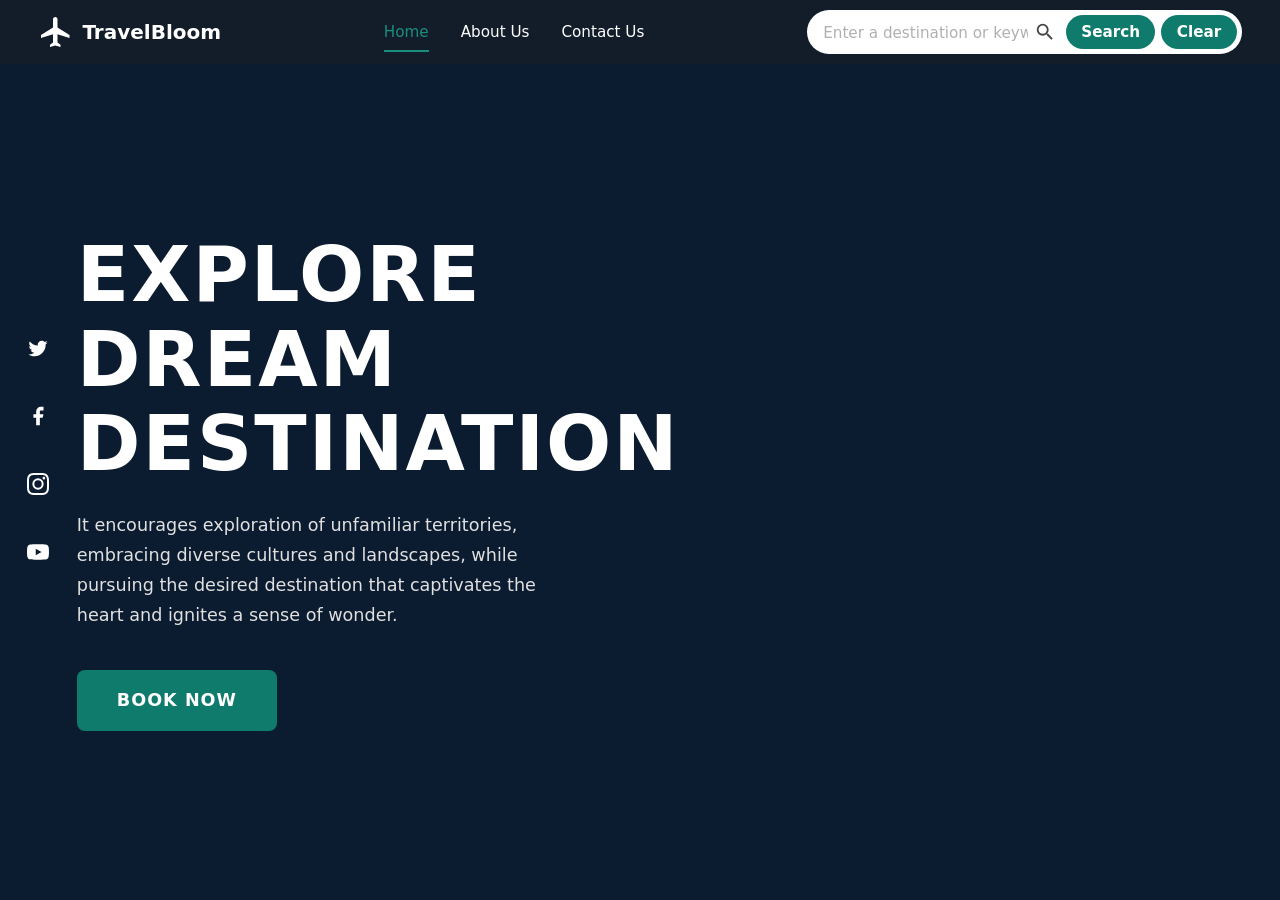
<file: index.html>
<!DOCTYPE html>
<html lang="en">

<head>
  <meta charset="UTF-8">
  <meta name="viewport" content="width=device-width, initial-scale=1">
  <title>TravelBloom | Home</title>
  <meta http-equiv="refresh" content="0; url=./travel_recommendation.html">
  <meta name="description"
    content="Discover extraordinary travel destinations with TravelBloom. Explore beaches, temples, mosques, and countries.">
</head>

<body>
  <p>Redirecting to <a href="./travel_recommendation.html">TravelBloom Home</a>...</p>
</body>

</html>
</file>
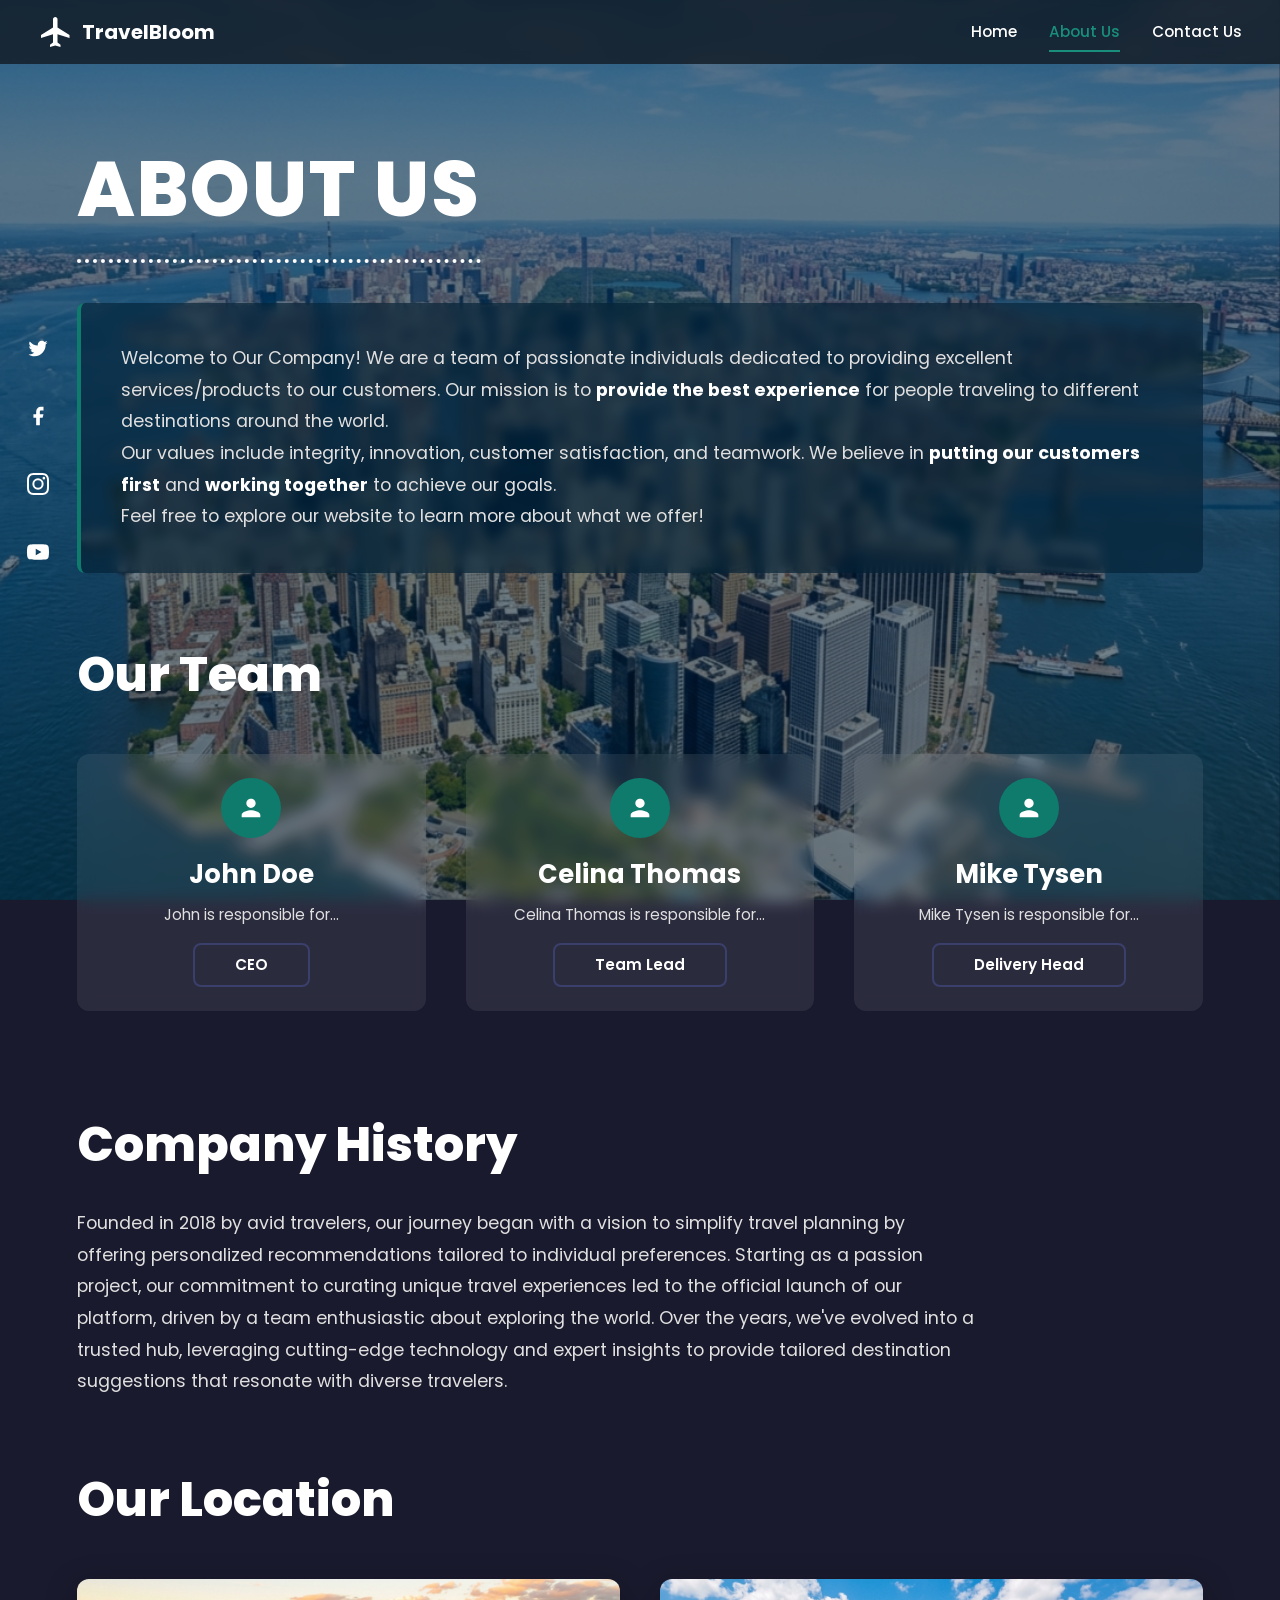
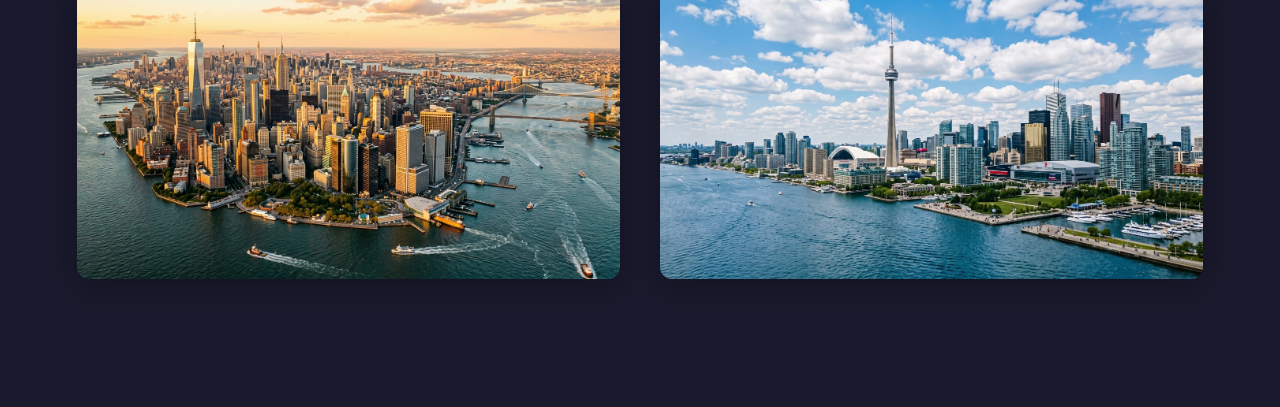
<file: about_us.html>
<!DOCTYPE html>
<html lang="en">

<head>
  <meta charset="UTF-8">
  <meta name="viewport" content="width=device-width, initial-scale=1">
  <title>TravelBloom | About Us</title>
  <meta name="description"
    content="Learn about TravelBloom — our mission, team, history, and passion for helping travelers discover the world.">
  <link rel="preconnect" href="https://fonts.googleapis.com">
  <link rel="preconnect" href="https://fonts.gstatic.com" crossorigin>
  <link href="https://fonts.googleapis.com/css2?family=Poppins:wght@400;500;600;700;800&display=swap" rel="stylesheet">
  <link rel="stylesheet" href="./assets/css/travel_recommendation.css">
</head>

<body>
  <!-- Skip Link -->
  <a href="#main-content" class="skip-link">Skip to main content</a>

  <!-- ========== NAVBAR (no search bar) ========== -->
  <nav class="navbar" aria-label="Main navigation">
    <a href="./travel_recommendation.html" class="navbar__logo" aria-label="TravelBloom Home">
      <svg viewBox="0 0 24 24" aria-hidden="true">
        <path
          d="M21 16v-2l-8-5V3.5c0-.83-.67-1.5-1.5-1.5S10 2.67 10 3.5V9l-8 5v2l8-2.5V19l-2 1.5V22l3.5-1 3.5 1v-1.5L13 19v-5.5l8 2.5z" />
      </svg>
      <span>TravelBloom</span>
    </a>

    <div class="navbar__links">
      <a href="./travel_recommendation.html">Home</a>
      <a href="./about_us.html" class="active">About Us</a>
      <a href="./contact_us.html">Contact Us</a>
    </div>

    <!-- Hamburger (mobile) -->
    <button type="button" class="navbar__hamburger" id="hamburger-btn" aria-label="Toggle navigation menu"
      aria-expanded="false" aria-controls="mobile-menu">
      <span></span>
      <span></span>
      <span></span>
    </button>
  </nav>

  <!-- Mobile menu -->
  <div class="navbar__mobile-menu" id="mobile-menu" role="dialog" aria-label="Navigation menu">
    <a href="./travel_recommendation.html">Home</a>
    <a href="./about_us.html">About Us</a>
    <a href="./contact_us.html">Contact Us</a>

    <div class="navbar__mobile-social" aria-label="Social media links">
      <a href="#" aria-label="Twitter">
        <svg viewBox="0 0 24 24">
          <path
            d="M22.46 6c-.77.35-1.6.58-2.46.69.88-.53 1.56-1.37 1.88-2.38-.83.5-1.75.85-2.72 1.05C18.37 4.5 17.26 4 16 4c-2.35 0-4.27 1.92-4.27 4.29 0 .34.04.67.11.98C8.28 9.09 5.11 7.38 3 4.79c-.37.63-.58 1.37-.58 2.15 0 1.49.75 2.81 1.91 3.56-.71 0-1.37-.2-1.95-.5v.03c0 2.08 1.48 3.82 3.44 4.21a4.22 4.22 0 0 1-1.93.07 4.28 4.28 0 0 0 4 2.98 8.521 8.521 0 0 1-5.33 1.84c-.34 0-.68-.02-1.02-.06C3.44 20.29 5.7 21 8.12 21 16 21 20.33 14.46 20.33 8.79c0-.19 0-.37-.01-.56.84-.6 1.56-1.36 2.14-2.23z" />
        </svg>
      </a>
      <a href="#" aria-label="Facebook">
        <svg viewBox="0 0 24 24">
          <path d="M18 2h-3a5 5 0 0 0-5 5v3H7v4h3v8h4v-8h3l1-4h-4V7a1 1 0 0 1 1-1h3z" />
        </svg>
      </a>
      <a href="#" aria-label="Instagram">
        <svg viewBox="0 0 24 24">
          <path
            d="M12 2.163c3.204 0 3.584.012 4.85.07 3.252.148 4.771 1.691 4.919 4.919.058 1.265.069 1.645.069 4.849 0 3.205-.012 3.584-.069 4.849-.149 3.225-1.664 4.771-4.919 4.919-1.266.058-1.644.07-4.85.07-3.204 0-3.584-.012-4.849-.07-3.26-.149-4.771-1.699-4.919-4.92-.058-1.265-.07-1.644-.07-4.849 0-3.204.013-3.583.07-4.849.149-3.227 1.664-4.771 4.919-4.919 1.266-.057 1.645-.069 4.849-.069zM12 0C8.741 0 8.333.014 7.053.072 2.695.272.273 2.69.073 7.052.014 8.333 0 8.741 0 12c0 3.259.014 3.668.072 4.948.2 4.358 2.618 6.78 6.98 6.98C8.333 23.986 8.741 24 12 24c3.259 0 3.668-.014 4.948-.072 4.354-.2 6.782-2.618 6.979-6.98.059-1.28.073-1.689.073-4.948 0-3.259-.014-3.667-.072-4.947-.196-4.354-2.617-6.78-6.979-6.98C15.668.014 15.259 0 12 0zm0 5.838a6.162 6.162 0 1 0 0 12.324 6.162 6.162 0 0 0 0-12.324zM12 16a4 4 0 1 1 0-8 4 4 0 0 1 0 8zm6.406-11.845a1.44 1.44 0 1 0 0 2.881 1.44 1.44 0 0 0 0-2.881z" />
        </svg>
      </a>
      <a href="#" aria-label="YouTube">
        <svg viewBox="0 0 24 24">
          <path
            d="M23.498 6.186a3.016 3.016 0 0 0-2.122-2.136C19.505 3.545 12 3.545 12 3.545s-7.505 0-9.377.505A3.017 3.017 0 0 0 .502 6.186C0 8.07 0 12 0 12s0 3.93.502 5.814a3.016 3.016 0 0 0 2.122 2.136c1.871.505 9.376.505 9.376.505s7.505 0 9.377-.505a3.015 3.015 0 0 0 2.122-2.136C24 15.93 24 12 24 12s0-3.93-.502-5.814zM9.545 15.568V8.432L15.818 12l-6.273 3.568z" />
        </svg>
      </a>
    </div>
  </div>

  <!-- ========== ABOUT US CONTENT ========== -->
  <main id="main-content">
    <section class="about" aria-label="About us">
      <!-- Background -->
      <div class="about__bg">
        <img src="./assets/images/hero-bg.jpg" alt="City skyline background" loading="eager" decoding="async"
          width="1920" height="1080" onerror="this.onerror=null; this.src='./assets/images/placeholder.jpg';">
      </div>
      <div class="about__overlay"></div>

      <div class="about__content">
        <!-- Title -->
        <h1 class="about__title">About Us</h1>

        <!-- Company description -->
        <div class="about__text">
          <p>Welcome to Our Company! We are a team of passionate individuals dedicated to providing excellent
            services/products to our customers. Our mission is to
            <strong>provide the best experience</strong> for people traveling to different destinations around the
            world.
          </p>
          <p>Our values include integrity, innovation, customer satisfaction, and teamwork. We believe in
            <strong>putting our customers first</strong> and <strong>working together</strong> to achieve our goals.
          </p>
          <p>Feel free to explore our website to learn more about what we offer!</p>
        </div>

        <!-- Our Team -->
        <h2 class="about__team-title">Our Team</h2>
        <div class="about__team-grid">
          <!-- Team Member 1 -->
          <div class="team-card">
            <div class="team-card__avatar">
              <svg viewBox="0 0 24 24" aria-hidden="true">
                <path
                  d="M12 12c2.21 0 4-1.79 4-4s-1.79-4-4-4-4 1.79-4 4 1.79 4 4 4zm0 2c-2.67 0-8 1.34-8 4v2h16v-2c0-2.66-5.33-4-8-4z" />
              </svg>
            </div>
            <h3 class="team-card__name">John Doe</h3>
            <p class="team-card__desc">John is responsible for...</p>
            <span class="team-card__role">CEO</span>
          </div>

          <!-- Team Member 2 -->
          <div class="team-card">
            <div class="team-card__avatar">
              <svg viewBox="0 0 24 24" aria-hidden="true">
                <path
                  d="M12 12c2.21 0 4-1.79 4-4s-1.79-4-4-4-4 1.79-4 4 1.79 4 4 4zm0 2c-2.67 0-8 1.34-8 4v2h16v-2c0-2.66-5.33-4-8-4z" />
              </svg>
            </div>
            <h3 class="team-card__name">Celina Thomas</h3>
            <p class="team-card__desc">Celina Thomas is responsible for...</p>
            <span class="team-card__role">Team Lead</span>
          </div>

          <!-- Team Member 3 -->
          <div class="team-card">
            <div class="team-card__avatar">
              <svg viewBox="0 0 24 24" aria-hidden="true">
                <path
                  d="M12 12c2.21 0 4-1.79 4-4s-1.79-4-4-4-4 1.79-4 4 1.79 4 4 4zm0 2c-2.67 0-8 1.34-8 4v2h16v-2c0-2.66-5.33-4-8-4z" />
              </svg>
            </div>
            <h3 class="team-card__name">Mike Tysen</h3>
            <p class="team-card__desc">Mike Tysen is responsible for...</p>
            <span class="team-card__role">Delivery Head</span>
          </div>
        </div>

        <!-- Company History -->
        <h2 class="about__history-title">Company History</h2>
        <p class="about__history-text">
          Founded in 2018 by avid travelers, our journey began with a vision to simplify travel planning by offering
          personalized recommendations tailored to individual preferences. Starting as a passion project, our commitment
          to curating unique travel experiences led to the official launch of our platform, driven by a team
          enthusiastic about exploring the world. Over the years, we've evolved into a trusted hub, leveraging
          cutting-edge technology and expert insights to provide tailored destination suggestions that resonate with
          diverse travelers.
        </p>

        <!-- Our Location -->
        <h2 class="about__locations-title">Our Location</h2>
        <div class="about__locations-grid">
          <img src="./assets/images/location-1.jpg" alt="New York City skyline — company location" loading="lazy"
            decoding="async" width="600" height="400"
            onerror="this.onerror=null; this.src='./assets/images/placeholder.jpg';">
          <img src="./assets/images/location-2.jpg" alt="Toronto skyline with CN Tower — company location"
            loading="lazy" decoding="async" width="600" height="400"
            onerror="this.onerror=null; this.src='./assets/images/placeholder.jpg';">
        </div>
      </div>
    </section>
  </main>

  <!-- Social sidebar (desktop only) -->
  <aside class="social-sidebar" aria-label="Social media links">
    <a href="#" aria-label="Twitter">
      <svg viewBox="0 0 24 24">
        <path
          d="M22.46 6c-.77.35-1.6.58-2.46.69.88-.53 1.56-1.37 1.88-2.38-.83.5-1.75.85-2.72 1.05C18.37 4.5 17.26 4 16 4c-2.35 0-4.27 1.92-4.27 4.29 0 .34.04.67.11.98C8.28 9.09 5.11 7.38 3 4.79c-.37.63-.58 1.37-.58 2.15 0 1.49.75 2.81 1.91 3.56-.71 0-1.37-.2-1.95-.5v.03c0 2.08 1.48 3.82 3.44 4.21a4.22 4.22 0 0 1-1.93.07 4.28 4.28 0 0 0 4 2.98 8.521 8.521 0 0 1-5.33 1.84c-.34 0-.68-.02-1.02-.06C3.44 20.29 5.7 21 8.12 21 16 21 20.33 14.46 20.33 8.79c0-.19 0-.37-.01-.56.84-.6 1.56-1.36 2.14-2.23z" />
      </svg>
    </a>
    <a href="#" aria-label="Facebook">
      <svg viewBox="0 0 24 24">
        <path d="M18 2h-3a5 5 0 0 0-5 5v3H7v4h3v8h4v-8h3l1-4h-4V7a1 1 0 0 1 1-1h3z" />
      </svg>
    </a>
    <a href="#" aria-label="Instagram">
      <svg viewBox="0 0 24 24">
        <path
          d="M12 2.163c3.204 0 3.584.012 4.85.07 3.252.148 4.771 1.691 4.919 4.919.058 1.265.069 1.645.069 4.849 0 3.205-.012 3.584-.069 4.849-.149 3.225-1.664 4.771-4.919 4.919-1.266.058-1.644.07-4.85.07-3.204 0-3.584-.012-4.849-.07-3.26-.149-4.771-1.699-4.919-4.92-.058-1.265-.07-1.644-.07-4.849 0-3.204.013-3.583.07-4.849.149-3.227 1.664-4.771 4.919-4.919 1.266-.057 1.645-.069 4.849-.069zM12 0C8.741 0 8.333.014 7.053.072 2.695.272.273 2.69.073 7.052.014 8.333 0 8.741 0 12c0 3.259.014 3.668.072 4.948.2 4.358 2.618 6.78 6.98 6.98C8.333 23.986 8.741 24 12 24c3.259 0 3.668-.014 4.948-.072 4.354-.2 6.782-2.618 6.979-6.98.059-1.28.073-1.689.073-4.948 0-3.259-.014-3.667-.072-4.947-.196-4.354-2.617-6.78-6.979-6.98C15.668.014 15.259 0 12 0zm0 5.838a6.162 6.162 0 1 0 0 12.324 6.162 6.162 0 0 0 0-12.324zM12 16a4 4 0 1 1 0-8 4 4 0 0 1 0 8zm6.406-11.845a1.44 1.44 0 1 0 0 2.881 1.44 1.44 0 0 0 0-2.881z" />
      </svg>
    </a>
    <a href="#" aria-label="YouTube">
      <svg viewBox="0 0 24 24">
        <path
          d="M23.498 6.186a3.016 3.016 0 0 0-2.122-2.136C19.505 3.545 12 3.545 12 3.545s-7.505 0-9.377.505A3.017 3.017 0 0 0 .502 6.186C0 8.07 0 12 0 12s0 3.93.502 5.814a3.016 3.016 0 0 0 2.122 2.136c1.871.505 9.376.505 9.376.505s7.505 0 9.377-.505a3.015 3.015 0 0 0 2.122-2.136C24 15.93 24 12 24 12s0-3.93-.502-5.814zM9.545 15.568V8.432L15.818 12l-6.273 3.568z" />
      </svg>
    </a>
  </aside>

  <script src="./assets/js/travel_recommendation.js"></script>
</body>

</html>
</file>
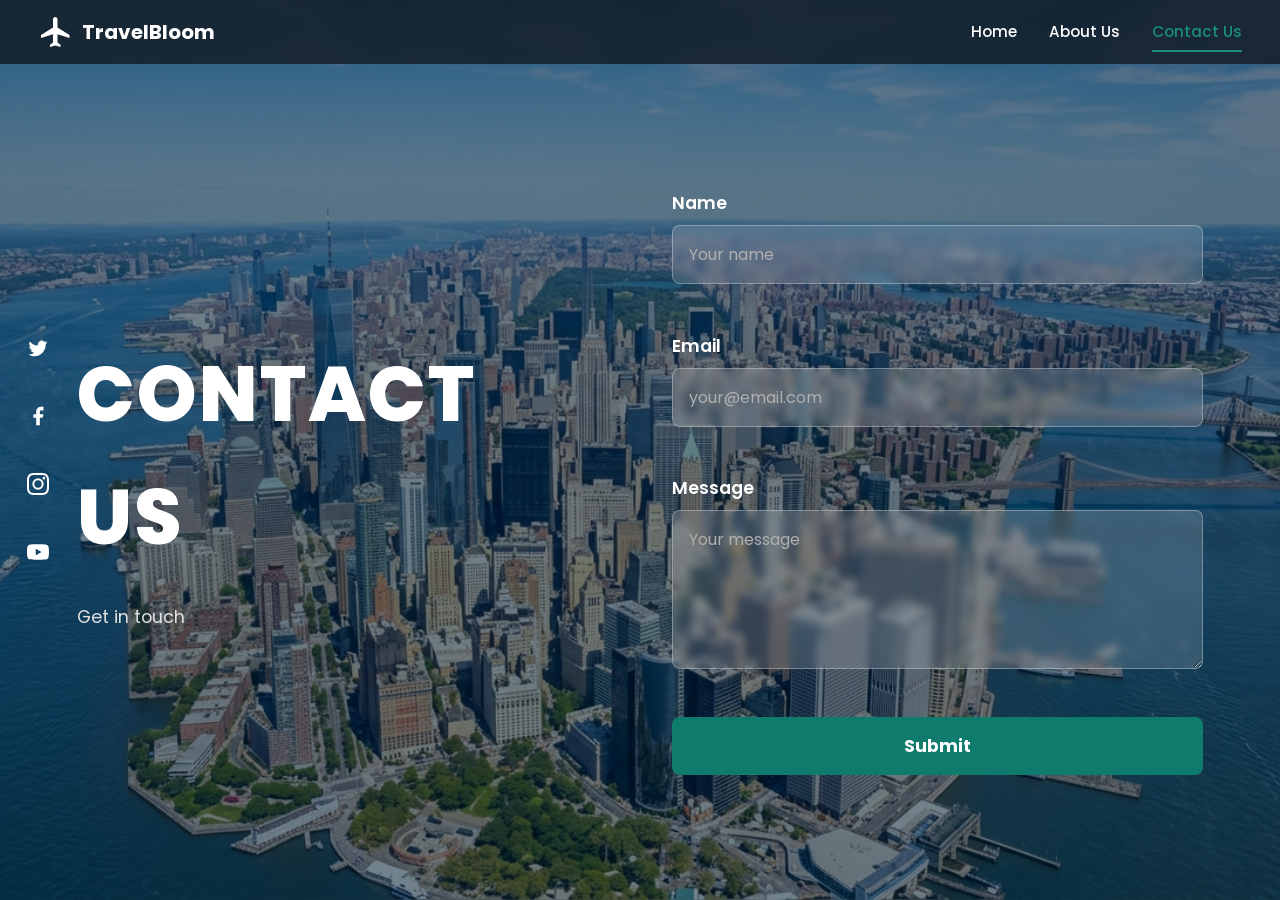
<file: contact_us.html>
<!DOCTYPE html>
<html lang="en">

<head>
  <meta charset="UTF-8">
  <meta name="viewport" content="width=device-width, initial-scale=1">
  <title>TravelBloom | Contact Us</title>
  <meta name="description"
    content="Get in touch with TravelBloom. Send us a message and we'll help you plan your dream travel destination.">
  <link rel="preconnect" href="https://fonts.googleapis.com">
  <link rel="preconnect" href="https://fonts.gstatic.com" crossorigin>
  <link href="https://fonts.googleapis.com/css2?family=Poppins:wght@400;500;600;700;800&display=swap" rel="stylesheet">
  <link rel="stylesheet" href="./assets/css/travel_recommendation.css">
</head>

<body>
  <!-- Skip Link -->
  <a href="#main-content" class="skip-link">Skip to main content</a>

  <!-- ========== NAVBAR (no search bar) ========== -->
  <nav class="navbar" aria-label="Main navigation">
    <a href="./travel_recommendation.html" class="navbar__logo" aria-label="TravelBloom Home">
      <svg viewBox="0 0 24 24" aria-hidden="true">
        <path
          d="M21 16v-2l-8-5V3.5c0-.83-.67-1.5-1.5-1.5S10 2.67 10 3.5V9l-8 5v2l8-2.5V19l-2 1.5V22l3.5-1 3.5 1v-1.5L13 19v-5.5l8 2.5z" />
      </svg>
      <span>TravelBloom</span>
    </a>

    <div class="navbar__links">
      <a href="./travel_recommendation.html">Home</a>
      <a href="./about_us.html">About Us</a>
      <a href="./contact_us.html" class="active">Contact Us</a>
    </div>

    <!-- Hamburger (mobile) -->
    <button type="button" class="navbar__hamburger" id="hamburger-btn" aria-label="Toggle navigation menu"
      aria-expanded="false" aria-controls="mobile-menu">
      <span></span>
      <span></span>
      <span></span>
    </button>
  </nav>

  <!-- Mobile menu -->
  <div class="navbar__mobile-menu" id="mobile-menu" role="dialog" aria-label="Navigation menu">
    <a href="./travel_recommendation.html">Home</a>
    <a href="./about_us.html">About Us</a>
    <a href="./contact_us.html">Contact Us</a>

    <div class="navbar__mobile-social" aria-label="Social media links">
      <a href="#" aria-label="Twitter">
        <svg viewBox="0 0 24 24">
          <path
            d="M22.46 6c-.77.35-1.6.58-2.46.69.88-.53 1.56-1.37 1.88-2.38-.83.5-1.75.85-2.72 1.05C18.37 4.5 17.26 4 16 4c-2.35 0-4.27 1.92-4.27 4.29 0 .34.04.67.11.98C8.28 9.09 5.11 7.38 3 4.79c-.37.63-.58 1.37-.58 2.15 0 1.49.75 2.81 1.91 3.56-.71 0-1.37-.2-1.95-.5v.03c0 2.08 1.48 3.82 3.44 4.21a4.22 4.22 0 0 1-1.93.07 4.28 4.28 0 0 0 4 2.98 8.521 8.521 0 0 1-5.33 1.84c-.34 0-.68-.02-1.02-.06C3.44 20.29 5.7 21 8.12 21 16 21 20.33 14.46 20.33 8.79c0-.19 0-.37-.01-.56.84-.6 1.56-1.36 2.14-2.23z" />
        </svg>
      </a>
      <a href="#" aria-label="Facebook">
        <svg viewBox="0 0 24 24">
          <path d="M18 2h-3a5 5 0 0 0-5 5v3H7v4h3v8h4v-8h3l1-4h-4V7a1 1 0 0 1 1-1h3z" />
        </svg>
      </a>
      <a href="#" aria-label="Instagram">
        <svg viewBox="0 0 24 24">
          <path
            d="M12 2.163c3.204 0 3.584.012 4.85.07 3.252.148 4.771 1.691 4.919 4.919.058 1.265.069 1.645.069 4.849 0 3.205-.012 3.584-.069 4.849-.149 3.225-1.664 4.771-4.919 4.919-1.266.058-1.644.07-4.85.07-3.204 0-3.584-.012-4.849-.07-3.26-.149-4.771-1.699-4.919-4.92-.058-1.265-.07-1.644-.07-4.849 0-3.204.013-3.583.07-4.849.149-3.227 1.664-4.771 4.919-4.919 1.266-.057 1.645-.069 4.849-.069zM12 0C8.741 0 8.333.014 7.053.072 2.695.272.273 2.69.073 7.052.014 8.333 0 8.741 0 12c0 3.259.014 3.668.072 4.948.2 4.358 2.618 6.78 6.98 6.98C8.333 23.986 8.741 24 12 24c3.259 0 3.668-.014 4.948-.072 4.354-.2 6.782-2.618 6.979-6.98.059-1.28.073-1.689.073-4.948 0-3.259-.014-3.667-.072-4.947-.196-4.354-2.617-6.78-6.979-6.98C15.668.014 15.259 0 12 0zm0 5.838a6.162 6.162 0 1 0 0 12.324 6.162 6.162 0 0 0 0-12.324zM12 16a4 4 0 1 1 0-8 4 4 0 0 1 0 8zm6.406-11.845a1.44 1.44 0 1 0 0 2.881 1.44 1.44 0 0 0 0-2.881z" />
        </svg>
      </a>
      <a href="#" aria-label="YouTube">
        <svg viewBox="0 0 24 24">
          <path
            d="M23.498 6.186a3.016 3.016 0 0 0-2.122-2.136C19.505 3.545 12 3.545 12 3.545s-7.505 0-9.377.505A3.017 3.017 0 0 0 .502 6.186C0 8.07 0 12 0 12s0 3.93.502 5.814a3.016 3.016 0 0 0 2.122 2.136c1.871.505 9.376.505 9.376.505s7.505 0 9.377-.505a3.015 3.015 0 0 0 2.122-2.136C24 15.93 24 12 24 12s0-3.93-.502-5.814zM9.545 15.568V8.432L15.818 12l-6.273 3.568z" />
        </svg>
      </a>
    </div>
  </div>

  <!-- ========== CONTACT US CONTENT ========== -->
  <main id="main-content">
    <section class="contact" aria-label="Contact us">
      <!-- Background -->
      <div class="contact__bg">
        <img src="./assets/images/hero-bg.jpg" alt="City skyline background" loading="eager" decoding="async"
          width="1920" height="1080" onerror="this.onerror=null; this.src='./assets/images/placeholder.jpg';">
      </div>
      <div class="contact__overlay"></div>

      <div class="contact__content">
        <!-- Left: Title & subtitle -->
        <div class="contact__info">
          <h1 class="contact__title">Contact Us</h1>
          <p class="contact__subtitle">Get in touch</p>
        </div>

        <!-- Right: Form -->
        <form id="contact-form" class="contact__form" novalidate>
          <div class="form-group">
            <label for="contact-name">Name</label>
            <input type="text" id="contact-name" name="name" placeholder="Your name" autocomplete="name" required>
            <span class="form-error" id="name-error" role="alert"></span>
          </div>

          <div class="form-group">
            <label for="contact-email">Email</label>
            <input type="email" id="contact-email" name="email" placeholder="your@email.com" autocomplete="email"
              required>
            <span class="form-error" id="email-error" role="alert"></span>
          </div>

          <div class="form-group">
            <label for="contact-message">Message</label>
            <textarea id="contact-message" name="message" placeholder="Your message" rows="5" required></textarea>
            <span class="form-error" id="message-error" role="alert"></span>
          </div>

          <button type="submit" class="contact__submit">Submit</button>

          <!-- Success message -->
          <div id="contact-success" class="contact__success" role="status">
            Thank you! Your message has been sent successfully.
          </div>
        </form>
      </div>
    </section>
  </main>

  <!-- Social sidebar -->
  <aside class="social-sidebar" aria-label="Social media links">
    <a href="#" aria-label="Twitter">
      <svg viewBox="0 0 24 24">
        <path
          d="M22.46 6c-.77.35-1.6.58-2.46.69.88-.53 1.56-1.37 1.88-2.38-.83.5-1.75.85-2.72 1.05C18.37 4.5 17.26 4 16 4c-2.35 0-4.27 1.92-4.27 4.29 0 .34.04.67.11.98C8.28 9.09 5.11 7.38 3 4.79c-.37.63-.58 1.37-.58 2.15 0 1.49.75 2.81 1.91 3.56-.71 0-1.37-.2-1.95-.5v.03c0 2.08 1.48 3.82 3.44 4.21a4.22 4.22 0 0 1-1.93.07 4.28 4.28 0 0 0 4 2.98 8.521 8.521 0 0 1-5.33 1.84c-.34 0-.68-.02-1.02-.06C3.44 20.29 5.7 21 8.12 21 16 21 20.33 14.46 20.33 8.79c0-.19 0-.37-.01-.56.84-.6 1.56-1.36 2.14-2.23z" />
      </svg>
    </a>
    <a href="#" aria-label="Facebook">
      <svg viewBox="0 0 24 24">
        <path d="M18 2h-3a5 5 0 0 0-5 5v3H7v4h3v8h4v-8h3l1-4h-4V7a1 1 0 0 1 1-1h3z" />
      </svg>
    </a>
    <a href="#" aria-label="Instagram">
      <svg viewBox="0 0 24 24">
        <path
          d="M12 2.163c3.204 0 3.584.012 4.85.07 3.252.148 4.771 1.691 4.919 4.919.058 1.265.069 1.645.069 4.849 0 3.205-.012 3.584-.069 4.849-.149 3.225-1.664 4.771-4.919 4.919-1.266.058-1.644.07-4.85.07-3.204 0-3.584-.012-4.849-.07-3.26-.149-4.771-1.699-4.919-4.92-.058-1.265-.07-1.644-.07-4.849 0-3.204.013-3.583.07-4.849.149-3.227 1.664-4.771 4.919-4.919 1.266-.057 1.645-.069 4.849-.069zM12 0C8.741 0 8.333.014 7.053.072 2.695.272.273 2.69.073 7.052.014 8.333 0 8.741 0 12c0 3.259.014 3.668.072 4.948.2 4.358 2.618 6.78 6.98 6.98C8.333 23.986 8.741 24 12 24c3.259 0 3.668-.014 4.948-.072 4.354-.2 6.782-2.618 6.979-6.98.059-1.28.073-1.689.073-4.948 0-3.259-.014-3.667-.072-4.947-.196-4.354-2.617-6.78-6.979-6.98C15.668.014 15.259 0 12 0zm0 5.838a6.162 6.162 0 1 0 0 12.324 6.162 6.162 0 0 0 0-12.324zM12 16a4 4 0 1 1 0-8 4 4 0 0 1 0 8zm6.406-11.845a1.44 1.44 0 1 0 0 2.881 1.44 1.44 0 0 0 0-2.881z" />
      </svg>
    </a>
    <a href="#" aria-label="YouTube">
      <svg viewBox="0 0 24 24">
        <path
          d="M23.498 6.186a3.016 3.016 0 0 0-2.122-2.136C19.505 3.545 12 3.545 12 3.545s-7.505 0-9.377.505A3.017 3.017 0 0 0 .502 6.186C0 8.07 0 12 0 12s0 3.93.502 5.814a3.016 3.016 0 0 0 2.122 2.136c1.871.505 9.376.505 9.376.505s7.505 0 9.377-.505a3.015 3.015 0 0 0 2.122-2.136C24 15.93 24 12 24 12s0-3.93-.502-5.814zM9.545 15.568V8.432L15.818 12l-6.273 3.568z" />
      </svg>
    </a>
  </aside>

  <script src="./assets/js/travel_recommendation.js"></script>
</body>

</html>
</file>
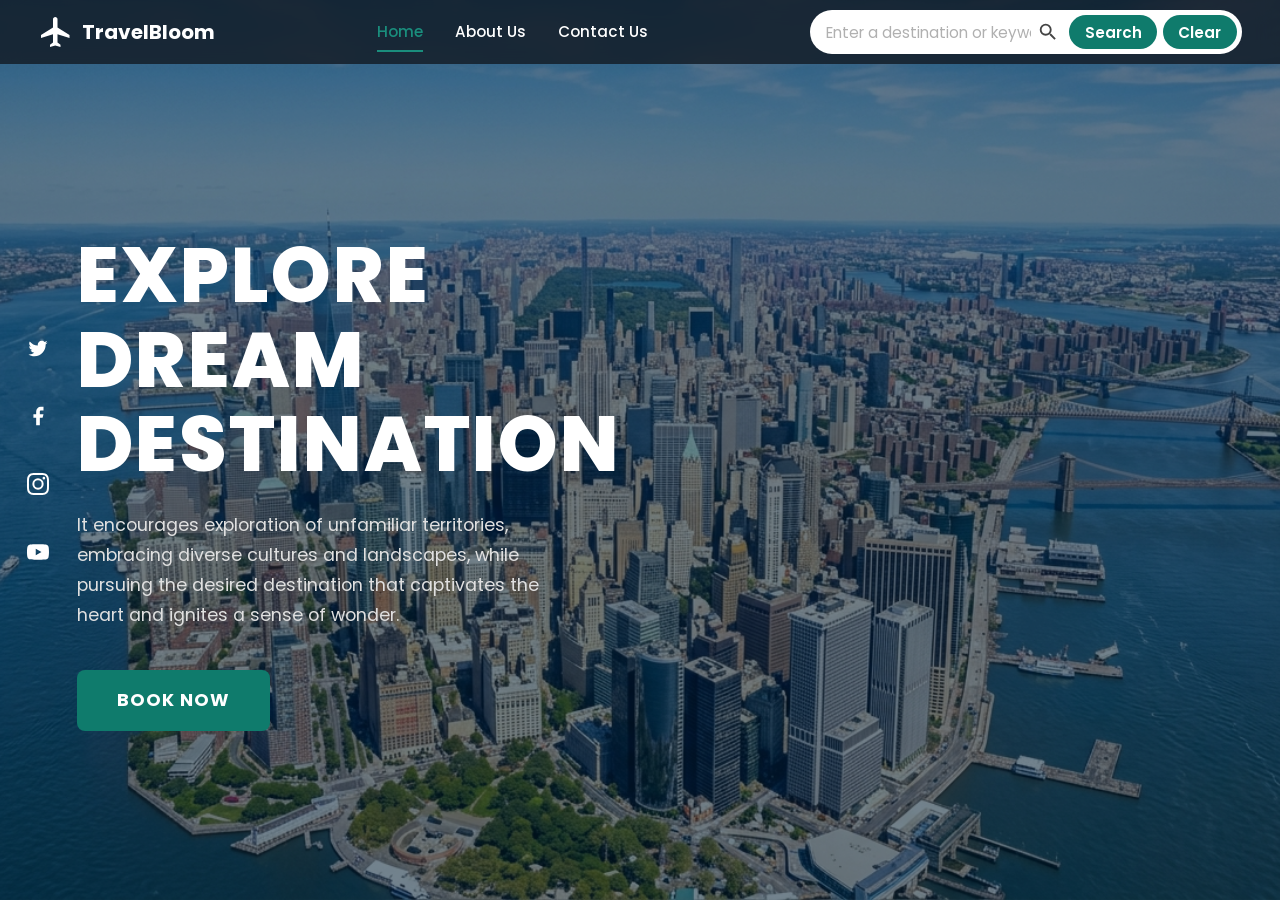
<file: travel_recommendation.html>
<!DOCTYPE html>
<html lang="en">

<head>
  <meta charset="UTF-8">
  <meta name="viewport" content="width=device-width, initial-scale=1">
  <title>TravelBloom | Explore Dream Destinations</title>
  <meta name="description"
    content="Discover extraordinary travel destinations with TravelBloom. Explore beaches, temples, mosques, and countries around the world.">
  <link rel="preconnect" href="https://fonts.googleapis.com">
  <link rel="preconnect" href="https://fonts.gstatic.com" crossorigin>
  <link href="https://fonts.googleapis.com/css2?family=Poppins:wght@400;500;600;700;800&display=swap" rel="stylesheet">
  <link rel="stylesheet" href="./assets/css/travel_recommendation.css">
</head>

<body>
  <!-- Skip Link -->
  <a href="#main-content" class="skip-link">Skip to main content</a>

  <!-- ========== NAVBAR ========== -->
  <nav class="navbar" aria-label="Main navigation">
    <!-- Logo -->
    <a href="./travel_recommendation.html" class="navbar__logo" aria-label="TravelBloom Home">
      <!-- Airplane SVG icon -->
      <svg viewBox="0 0 24 24" aria-hidden="true">
        <path
          d="M21 16v-2l-8-5V3.5c0-.83-.67-1.5-1.5-1.5S10 2.67 10 3.5V9l-8 5v2l8-2.5V19l-2 1.5V22l3.5-1 3.5 1v-1.5L13 19v-5.5l8 2.5z" />
      </svg>
      <span>TravelBloom</span>
    </a>

    <!-- Desktop nav links -->
    <div class="navbar__links">
      <a href="./travel_recommendation.html" class="active">Home</a>
      <a href="./about_us.html">About Us</a>
      <a href="./contact_us.html">Contact Us</a>
    </div>

    <!-- Search bar (Home page only) -->
    <div class="navbar__search" role="search" aria-label="Search destinations">
      <input type="text" id="search-input" class="navbar__search-input" placeholder="Enter a destination or keyword"
        aria-label="Enter a destination or keyword" autocomplete="off">
      <!-- Search icon (decorative) -->
      <svg class="navbar__search-icon" viewBox="0 0 24 24" aria-hidden="true">
        <path
          d="M15.5 14h-.79l-.28-.27A6.47 6.47 0 0 0 16 9.5 6.5 6.5 0 1 0 9.5 16c1.61 0 3.09-.59 4.23-1.57l.27.28v.79l5 4.99L20.49 19l-4.99-5zm-6 0C7.01 14 5 11.99 5 9.5S7.01 5 9.5 5 14 7.01 14 9.5 11.99 14 9.5 14z" />
      </svg>
      <button type="button" id="search-btn" class="navbar__search-btn" aria-label="Search">Search</button>
      <button type="button" id="clear-btn" class="navbar__clear-btn" aria-label="Clear search">Clear</button>
    </div>

    <!-- Validation message -->
    <div id="search-error" class="navbar__search-error" role="alert" aria-live="polite"></div>

    <!-- Hamburger (mobile) -->
    <button type="button" class="navbar__hamburger" id="hamburger-btn" aria-label="Toggle navigation menu"
      aria-expanded="false" aria-controls="mobile-menu">
      <span></span>
      <span></span>
      <span></span>
    </button>
  </nav>

  <!-- Mobile menu overlay -->
  <div class="navbar__mobile-menu" id="mobile-menu" role="dialog" aria-label="Navigation menu">
    <a href="./travel_recommendation.html">Home</a>
    <a href="./about_us.html">About Us</a>
    <a href="./contact_us.html">Contact Us</a>

    <!-- Mobile search -->
    <div class="navbar__mobile-search" role="search" aria-label="Search destinations">
      <input type="text" id="mobile-search-input" class="navbar__search-input" placeholder="Search destinations..."
        aria-label="Search destinations" autocomplete="off">
      <div class="navbar__mobile-search-btns">
        <button type="button" id="mobile-search-btn" class="navbar__search-btn">Search</button>
        <button type="button" id="mobile-clear-btn" class="navbar__clear-btn">Clear</button>
      </div>
    </div>

    <!-- Social links in mobile menu -->
    <div class="navbar__mobile-social" aria-label="Social media links">
      <a href="#" aria-label="Twitter">
        <svg viewBox="0 0 24 24">
          <path
            d="M22.46 6c-.77.35-1.6.58-2.46.69.88-.53 1.56-1.37 1.88-2.38-.83.5-1.75.85-2.72 1.05C18.37 4.5 17.26 4 16 4c-2.35 0-4.27 1.92-4.27 4.29 0 .34.04.67.11.98C8.28 9.09 5.11 7.38 3 4.79c-.37.63-.58 1.37-.58 2.15 0 1.49.75 2.81 1.91 3.56-.71 0-1.37-.2-1.95-.5v.03c0 2.08 1.48 3.82 3.44 4.21a4.22 4.22 0 0 1-1.93.07 4.28 4.28 0 0 0 4 2.98 8.521 8.521 0 0 1-5.33 1.84c-.34 0-.68-.02-1.02-.06C3.44 20.29 5.7 21 8.12 21 16 21 20.33 14.46 20.33 8.79c0-.19 0-.37-.01-.56.84-.6 1.56-1.36 2.14-2.23z" />
        </svg>
      </a>
      <a href="#" aria-label="Facebook">
        <svg viewBox="0 0 24 24">
          <path d="M18 2h-3a5 5 0 0 0-5 5v3H7v4h3v8h4v-8h3l1-4h-4V7a1 1 0 0 1 1-1h3z" />
        </svg>
      </a>
      <a href="#" aria-label="Instagram">
        <svg viewBox="0 0 24 24">
          <path
            d="M12 2.163c3.204 0 3.584.012 4.85.07 3.252.148 4.771 1.691 4.919 4.919.058 1.265.069 1.645.069 4.849 0 3.205-.012 3.584-.069 4.849-.149 3.225-1.664 4.771-4.919 4.919-1.266.058-1.644.07-4.85.07-3.204 0-3.584-.012-4.849-.07-3.26-.149-4.771-1.699-4.919-4.92-.058-1.265-.07-1.644-.07-4.849 0-3.204.013-3.583.07-4.849.149-3.227 1.664-4.771 4.919-4.919 1.266-.057 1.645-.069 4.849-.069zM12 0C8.741 0 8.333.014 7.053.072 2.695.272.273 2.69.073 7.052.014 8.333 0 8.741 0 12c0 3.259.014 3.668.072 4.948.2 4.358 2.618 6.78 6.98 6.98C8.333 23.986 8.741 24 12 24c3.259 0 3.668-.014 4.948-.072 4.354-.2 6.782-2.618 6.979-6.98.059-1.28.073-1.689.073-4.948 0-3.259-.014-3.667-.072-4.947-.196-4.354-2.617-6.78-6.979-6.98C15.668.014 15.259 0 12 0zm0 5.838a6.162 6.162 0 1 0 0 12.324 6.162 6.162 0 0 0 0-12.324zM12 16a4 4 0 1 1 0-8 4 4 0 0 1 0 8zm6.406-11.845a1.44 1.44 0 1 0 0 2.881 1.44 1.44 0 0 0 0-2.881z" />
        </svg>
      </a>
      <a href="#" aria-label="YouTube">
        <svg viewBox="0 0 24 24">
          <path
            d="M23.498 6.186a3.016 3.016 0 0 0-2.122-2.136C19.505 3.545 12 3.545 12 3.545s-7.505 0-9.377.505A3.017 3.017 0 0 0 .502 6.186C0 8.07 0 12 0 12s0 3.93.502 5.814a3.016 3.016 0 0 0 2.122 2.136c1.871.505 9.376.505 9.376.505s7.505 0 9.377-.505a3.015 3.015 0 0 0 2.122-2.136C24 15.93 24 12 24 12s0-3.93-.502-5.814zM9.545 15.568V8.432L15.818 12l-6.273 3.568z" />
        </svg>
      </a>
    </div>
  </div>

  <!-- ========== HERO SECTION ========== -->
  <main id="main-content">
    <section class="hero" aria-label="Hero banner">
      <!-- Background image -->
      <div class="hero__bg">
        <img src="./assets/images/hero-bg.jpg" alt="Aerial view of a vibrant city skyline" loading="eager"
          decoding="async" width="1920" height="1080"
          onerror="this.onerror=null; this.src='./assets/images/placeholder.jpg';">
      </div>
      <div class="hero__overlay"></div>

      <!-- Hero content -->
      <div class="hero__content">
        <h1 class="hero__title">Explore<br>Dream<br>Destination</h1>
        <p class="hero__description">
          It encourages exploration of unfamiliar territories, embracing diverse cultures and
          landscapes, while pursuing the desired destination that captivates the heart and
          ignites a sense of wonder.
        </p>
        <a href="#" class="hero__cta">Book Now</a>
      </div>

      <!-- Search results container (overlays hero on right) -->
      <div id="search-results" class="search-results" aria-label="Search results" aria-live="polite"></div>
    </section>
  </main>

  <!-- ========== SOCIAL SIDEBAR (desktop only) ========== -->
  <aside class="social-sidebar" aria-label="Social media links">
    <a href="#" aria-label="Twitter">
      <svg viewBox="0 0 24 24">
        <path
          d="M22.46 6c-.77.35-1.6.58-2.46.69.88-.53 1.56-1.37 1.88-2.38-.83.5-1.75.85-2.72 1.05C18.37 4.5 17.26 4 16 4c-2.35 0-4.27 1.92-4.27 4.29 0 .34.04.67.11.98C8.28 9.09 5.11 7.38 3 4.79c-.37.63-.58 1.37-.58 2.15 0 1.49.75 2.81 1.91 3.56-.71 0-1.37-.2-1.95-.5v.03c0 2.08 1.48 3.82 3.44 4.21a4.22 4.22 0 0 1-1.93.07 4.28 4.28 0 0 0 4 2.98 8.521 8.521 0 0 1-5.33 1.84c-.34 0-.68-.02-1.02-.06C3.44 20.29 5.7 21 8.12 21 16 21 20.33 14.46 20.33 8.79c0-.19 0-.37-.01-.56.84-.6 1.56-1.36 2.14-2.23z" />
      </svg>
    </a>
    <a href="#" aria-label="Facebook">
      <svg viewBox="0 0 24 24">
        <path d="M18 2h-3a5 5 0 0 0-5 5v3H7v4h3v8h4v-8h3l1-4h-4V7a1 1 0 0 1 1-1h3z" />
      </svg>
    </a>
    <a href="#" aria-label="Instagram">
      <svg viewBox="0 0 24 24">
        <path
          d="M12 2.163c3.204 0 3.584.012 4.85.07 3.252.148 4.771 1.691 4.919 4.919.058 1.265.069 1.645.069 4.849 0 3.205-.012 3.584-.069 4.849-.149 3.225-1.664 4.771-4.919 4.919-1.266.058-1.644.07-4.85.07-3.204 0-3.584-.012-4.849-.07-3.26-.149-4.771-1.699-4.919-4.92-.058-1.265-.07-1.644-.07-4.849 0-3.204.013-3.583.07-4.849.149-3.227 1.664-4.771 4.919-4.919 1.266-.057 1.645-.069 4.849-.069zM12 0C8.741 0 8.333.014 7.053.072 2.695.272.273 2.69.073 7.052.014 8.333 0 8.741 0 12c0 3.259.014 3.668.072 4.948.2 4.358 2.618 6.78 6.98 6.98C8.333 23.986 8.741 24 12 24c3.259 0 3.668-.014 4.948-.072 4.354-.2 6.782-2.618 6.979-6.98.059-1.28.073-1.689.073-4.948 0-3.259-.014-3.667-.072-4.947-.196-4.354-2.617-6.78-6.979-6.98C15.668.014 15.259 0 12 0zm0 5.838a6.162 6.162 0 1 0 0 12.324 6.162 6.162 0 0 0 0-12.324zM12 16a4 4 0 1 1 0-8 4 4 0 0 1 0 8zm6.406-11.845a1.44 1.44 0 1 0 0 2.881 1.44 1.44 0 0 0 0-2.881z" />
      </svg>
    </a>
    <a href="#" aria-label="YouTube">
      <svg viewBox="0 0 24 24">
        <path
          d="M23.498 6.186a3.016 3.016 0 0 0-2.122-2.136C19.505 3.545 12 3.545 12 3.545s-7.505 0-9.377.505A3.017 3.017 0 0 0 .502 6.186C0 8.07 0 12 0 12s0 3.93.502 5.814a3.016 3.016 0 0 0 2.122 2.136c1.871.505 9.376.505 9.376.505s7.505 0 9.377-.505a3.015 3.015 0 0 0 2.122-2.136C24 15.93 24 12 24 12s0-3.93-.502-5.814zM9.545 15.568V8.432L15.818 12l-6.273 3.568z" />
      </svg>
    </a>
  </aside>

  <script src="./assets/js/travel_recommendation.js"></script>
</body>

</html>
</file>
<file: assets/css/travel_recommendation.css>
/* ==========================================================================
   TravelBloom — Shared Stylesheet
   Mobile-first, fluid typography, CSS Grid, accessible
   ========================================================================== */

/* ---------- CSS Custom Properties ---------- */
:root {
  /* Palette */
  --color-primary: #0F7B6C;
  --color-primary-hover: #0D6B5E;
  --color-primary-light: #1A8E7D;
  --color-dark: #1A1A2E;
  --color-dark-overlay: rgba(0, 30, 50, 0.55);
  --color-navbar-bg: rgba(20, 30, 40, 0.85);
  --color-white: #FFFFFF;
  --color-offwhite: #E0E0E0;
  --color-muted: #B0B0B0;
  --color-card-bg: #FFFFFF;
  --color-card-text: #333333;
  --color-badge-bg: #3B3F6B;
  --color-error: #E74C3C;
  --color-success: #27AE60;
  --color-time-banner: #1A8E7D;

  /* Typography */
  --font-family: 'Poppins', system-ui, -apple-system, BlinkMacSystemFont,
    'Segoe UI', Roboto, 'Helvetica Neue', Arial, sans-serif;
  --fs-hero: clamp(2.5rem, 6vw, 5rem);
  --fs-section: clamp(1.8rem, 4vw, 3rem);
  --fs-subtitle: clamp(1.2rem, 2.5vw, 1.6rem);
  --fs-body: clamp(0.9rem, 1.5vw, 1.1rem);
  --fs-small: clamp(0.8rem, 1.2vw, 0.95rem);
  --fw-bold: 700;
  --fw-extra: 800;
  --ls-hero: 2px;

  /* Spacing */
  --space-xs: 0.5rem;
  --space-sm: 1rem;
  --space-md: 1.5rem;
  --space-lg: 2.5rem;
  --space-xl: 4rem;
  --space-2xl: 6rem;

  /* Layout */
  --navbar-height: 64px;
  --max-width: 1400px;
  --border-radius: 8px;
  --border-radius-lg: 12px;

  /* Transitions */
  --transition-fast: 0.2s ease;
  --transition-base: 0.3s ease;
}

/* ---------- Reset / Normalize ---------- */
*,
*::before,
*::after {
  margin: 0;
  padding: 0;
  box-sizing: border-box;
}

html {
  scroll-behavior: smooth;
  -webkit-text-size-adjust: 100%;
}

body {
  font-family: var(--font-family);
  font-size: var(--fs-body);
  line-height: 1.6;
  color: var(--color-white);
  background: var(--color-dark);
  overflow-x: hidden;
  /* Safe area for notched devices */
  padding-left: env(safe-area-inset-left);
  padding-right: env(safe-area-inset-right);
  padding-bottom: env(safe-area-inset-bottom);
}

/* Body scroll lock when mobile menu is open */
body.menu-open {
  overflow: hidden;
}

img {
  max-width: 100%;
  height: auto;
  display: block;
}

a {
  text-decoration: none;
  color: inherit;
}

ul,
ol {
  list-style: none;
}

button {
  cursor: pointer;
  border: none;
  font-family: inherit;
  font-size: inherit;
}

input,
textarea {
  font-family: inherit;
  border: none;
  outline: none;
}

/* ---------- Accessibility ---------- */
:focus-visible {
  outline: 3px solid var(--color-primary-light);
  outline-offset: 2px;
}

/* Reduced motion */
@media (prefers-reduced-motion: reduce) {

  *,
  *::before,
  *::after {
    animation-duration: 0.01ms;
    animation-iteration-count: 1;
    transition-duration: 0.01ms;
    scroll-behavior: auto;
  }
}

/* Skip link (hidden, keyboard-accessible) */
.skip-link {
  position: absolute;
  top: -100%;
  left: var(--space-sm);
  background: var(--color-primary);
  color: var(--color-white);
  padding: var(--space-xs) var(--space-sm);
  border-radius: var(--border-radius);
  z-index: 9999;
  font-weight: var(--fw-bold);
}

.skip-link:focus {
  top: var(--space-xs);
}

/* ==========================================================================
   NAVBAR
   ========================================================================== */
.navbar {
  position: fixed;
  top: 0;
  left: 0;
  right: 0;
  z-index: 1000;
  background: var(--color-navbar-bg);
  backdrop-filter: blur(10px);
  -webkit-backdrop-filter: blur(10px);
  height: var(--navbar-height);
  display: flex;
  align-items: center;
  justify-content: space-between;
  padding: 0 clamp(1rem, 3vw, 2.5rem);
  padding-left: calc(env(safe-area-inset-left) + clamp(1rem, 3vw, 2.5rem));
  padding-right: calc(env(safe-area-inset-right) + clamp(1rem, 3vw, 2.5rem));
}

/* Logo */
.navbar__logo {
  display: flex;
  align-items: center;
  gap: var(--space-xs);
  font-size: 1.25rem;
  font-weight: var(--fw-bold);
  color: var(--color-white);
  flex-shrink: 0;
}

.navbar__logo svg {
  width: 36px;
  height: 36px;
  fill: var(--color-white);
}

/* Desktop nav links */
.navbar__links {
  display: flex;
  align-items: center;
  gap: clamp(1rem, 2.5vw, 2rem);
}

.navbar__links a {
  color: var(--color-white);
  font-size: var(--fs-small);
  font-weight: 500;
  padding: var(--space-xs) 0;
  position: relative;
  transition: color var(--transition-fast);
}

.navbar__links a:hover,
.navbar__links a.active {
  color: var(--color-primary-light);
}

.navbar__links a::after {
  content: '';
  position: absolute;
  bottom: 0;
  left: 0;
  width: 0;
  height: 2px;
  background: var(--color-primary-light);
  transition: width var(--transition-base);
}

.navbar__links a:hover::after,
.navbar__links a.active::after {
  width: 100%;
}

/* Search bar (Home page only) — one white pill wrapping everything */
.navbar__search {
  display: flex;
  align-items: center;
  gap: 6px;
  flex-shrink: 0;
  background: var(--color-white);
  border-radius: 28px;
  padding: 4px 5px 4px 16px;
  height: 44px;
}

.navbar__search-input {
  width: clamp(140px, 16vw, 240px);
  height: 34px;
  padding: 0;
  border-radius: 0;
  background: transparent;
  color: var(--color-dark);
  font-size: 16px;
  /* Prevent iOS zoom */
  border: none;
  outline: none;
}

.navbar__search-input:focus {
  outline: none;
}

.navbar__search-input::placeholder {
  color: var(--color-muted);
  font-size: var(--fs-small);
}

.navbar__search-icon {
  width: 22px;
  height: 22px;
  fill: #444;
  flex-shrink: 0;
  pointer-events: none;
  margin-right: 4px;
}

.navbar__search-btn,
.navbar__clear-btn {
  height: 34px;
  padding: 0 clamp(12px, 1.2vw, 18px);
  font-size: var(--fs-small);
  font-weight: 600;
  border-radius: 20px;
  color: var(--color-white);
  background: var(--color-primary);
  transition: background var(--transition-fast), transform var(--transition-fast);
  min-width: 44px;
  display: flex;
  align-items: center;
  justify-content: center;
  white-space: nowrap;
  flex-shrink: 0;
}

.navbar__search-btn:hover,
.navbar__clear-btn:hover {
  background: var(--color-primary-hover);
  transform: translateY(-1px);
}

/* Validation message near search */
.navbar__search-error {
  position: absolute;
  top: calc(var(--navbar-height) + 4px);
  right: clamp(1rem, 3vw, 2.5rem);
  background: var(--color-primary);
  color: var(--color-white);
  padding: var(--space-xs) var(--space-sm);
  border-radius: var(--border-radius);
  font-size: var(--fs-small);
  opacity: 0;
  pointer-events: none;
  transition: opacity var(--transition-fast);
  white-space: nowrap;
  z-index: 1001;
}

.navbar__search-error.visible {
  opacity: 1;
}

/* Hamburger button */
.navbar__hamburger {
  display: none;
  flex-direction: column;
  justify-content: center;
  gap: 5px;
  width: 44px;
  height: 44px;
  background: transparent;
  padding: 10px;
  z-index: 1001;
}

.navbar__hamburger span {
  display: block;
  width: 100%;
  height: 2px;
  background: var(--color-white);
  border-radius: 2px;
  transition: transform var(--transition-base), opacity var(--transition-base);
}

.navbar__hamburger[aria-expanded="true"] span:nth-child(1) {
  transform: translateY(7px) rotate(45deg);
}

.navbar__hamburger[aria-expanded="true"] span:nth-child(2) {
  opacity: 0;
}

.navbar__hamburger[aria-expanded="true"] span:nth-child(3) {
  transform: translateY(-7px) rotate(-45deg);
}

/* Mobile menu overlay */
.navbar__mobile-menu {
  display: none;
  position: fixed;
  top: var(--navbar-height);
  left: 0;
  right: 0;
  bottom: 0;
  background: var(--color-navbar-bg);
  backdrop-filter: blur(15px);
  -webkit-backdrop-filter: blur(15px);
  flex-direction: column;
  align-items: center;
  justify-content: center;
  gap: var(--space-lg);
  z-index: 999;
  padding: var(--space-xl);
  padding-bottom: calc(env(safe-area-inset-bottom) + var(--space-xl));
}

.navbar__mobile-menu.open {
  display: flex;
}

.navbar__mobile-menu a {
  font-size: 1.5rem;
  font-weight: 600;
  color: var(--color-white);
  padding: var(--space-sm) var(--space-lg);
  transition: color var(--transition-fast);
}

.navbar__mobile-menu a:hover {
  color: var(--color-primary-light);
}

/* Mobile search inside hamburger menu */
.navbar__mobile-search {
  display: flex;
  flex-direction: column;
  gap: var(--space-sm);
  width: 100%;
  max-width: 320px;
  align-items: center;
}

.navbar__mobile-search .navbar__search-input {
  width: 100%;
  border-radius: 20px;
}

.navbar__mobile-search-btns {
  display: flex;
  gap: var(--space-sm);
}

.navbar__mobile-search-btns button {
  border-radius: 20px;
}

/* Mobile social links row inside hamburger */
.navbar__mobile-social {
  display: flex;
  gap: var(--space-md);
  margin-top: var(--space-sm);
}

.navbar__mobile-social a {
  padding: var(--space-xs);
}

.navbar__mobile-social svg {
  width: 24px;
  height: 24px;
  fill: var(--color-white);
  transition: fill var(--transition-fast);
}

.navbar__mobile-social a:hover svg {
  fill: var(--color-primary-light);
}

/* ==========================================================================
   HERO SECTION
   ========================================================================== */
.hero {
  position: relative;
  min-height: 100vh;
  min-height: 100svh;
  display: flex;
  align-items: center;
  overflow-x: clip;
  /* prevent horizontal overflow without clipping vertical search results */
}

.hero__bg {
  position: absolute;
  inset: 0;
  z-index: -2;
}

.hero__bg img {
  width: 100%;
  height: 100%;
  object-fit: cover;
}

.hero__overlay {
  position: absolute;
  inset: 0;
  background: var(--color-dark-overlay);
  z-index: -1;
}

.hero__content {
  position: relative;
  z-index: 1;
  padding: calc(var(--navbar-height) + var(--space-xl)) clamp(2rem, 6vw, 5rem) var(--space-xl);
  max-width: 60%;
  width: 100%;
}

.hero__title {
  font-size: var(--fs-hero);
  font-weight: var(--fw-extra);
  letter-spacing: var(--ls-hero);
  line-height: 1.1;
  text-transform: uppercase;
  margin-bottom: var(--space-md);
  color: var(--color-white);
}

.hero__description {
  font-size: var(--fs-body);
  color: var(--color-offwhite);
  max-width: 500px;
  line-height: 1.7;
  margin-bottom: var(--space-lg);
}

.hero__cta {
  display: inline-block;
  padding: var(--space-sm) var(--space-lg);
  background: var(--color-primary);
  color: var(--color-white);
  font-weight: var(--fw-bold);
  font-size: var(--fs-body);
  text-transform: uppercase;
  letter-spacing: 1px;
  border-radius: var(--border-radius);
  transition: background var(--transition-fast), transform var(--transition-fast);
  min-height: 44px;
  min-width: 44px;
}

.hero__cta:hover {
  background: var(--color-primary-hover);
  transform: translateY(-2px);
}

/* ==========================================================================
   SOCIAL SIDEBAR (desktop only, hidden <900px)
   ========================================================================== */
.social-sidebar {
  position: fixed;
  left: 0;
  top: 50%;
  transform: translateY(-50%);
  z-index: 100;
  display: flex;
  flex-direction: column;
  gap: var(--space-md);
  padding: var(--space-md) var(--space-sm);
}

.social-sidebar a {
  display: flex;
  align-items: center;
  justify-content: center;
  width: 44px;
  height: 44px;
  transition: transform var(--transition-fast);
}

.social-sidebar a:hover {
  transform: scale(1.2);
}

.social-sidebar svg {
  width: 22px;
  height: 22px;
  fill: var(--color-white);
  transition: fill var(--transition-fast);
}

.social-sidebar a:hover svg {
  fill: var(--color-primary-light);
}

/* ==========================================================================
   SEARCH RESULTS (overlaid on the right of hero)
   ========================================================================== */
.search-results {
  position: absolute;
  top: calc(var(--navbar-height) + var(--space-sm));
  right: clamp(1rem, 3vw, 2.5rem);
  z-index: 50;
  max-width: 440px;
  width: 40%;
  max-height: calc(100svh - var(--navbar-height) - var(--space-lg));
  overflow-y: auto;
  display: none;
  /* shown via JS */
  flex-direction: column;
  gap: var(--space-md);
  padding: var(--space-sm);
  scrollbar-width: thin;
  scrollbar-color: var(--color-primary) transparent;
}

.search-results.active {
  display: flex;
}

/* Time banner */
.search-results__time-banner {
  background: var(--color-time-banner);
  color: var(--color-white);
  padding: var(--space-xs) var(--space-sm);
  border-radius: var(--border-radius);
  font-size: var(--fs-small);
  font-weight: 600;
  text-align: center;
}

/* Result card */
.result-card {
  background: var(--color-card-bg);
  border-radius: var(--border-radius-lg);
  overflow: hidden;
  box-shadow: 0 8px 32px rgba(0, 0, 0, 0.2);
  transition: transform var(--transition-base), box-shadow var(--transition-base);
  flex-shrink: 0;
  /* never compress — let the container scroll instead */
}

.result-card:hover {
  transform: translateY(-4px);
  box-shadow: 0 12px 40px rgba(0, 0, 0, 0.3);
}

.result-card__image {
  width: 100%;
  height: 220px;
  object-fit: cover;
}

.result-card__body {
  padding: var(--space-sm) var(--space-md);
}

.result-card__name {
  font-size: var(--fs-subtitle);
  font-weight: var(--fw-bold);
  color: var(--color-dark);
  margin-bottom: var(--space-xs);
  word-wrap: break-word;
  overflow-wrap: break-word;
}

.result-card__desc {
  font-size: var(--fs-small);
  color: #666;
  line-height: 1.6;
  margin-bottom: var(--space-sm);
}

.result-card__visit {
  display: inline-block;
  padding: var(--space-xs) var(--space-md);
  background: var(--color-primary);
  color: var(--color-white);
  font-weight: 600;
  font-size: var(--fs-small);
  border-radius: var(--border-radius);
  transition: background var(--transition-fast);
  min-height: 44px;
  min-width: 44px;
  line-height: 28px;
}

.result-card__visit:hover {
  background: var(--color-primary-hover);
}

/* No results message */
.no-results {
  background: rgba(255, 255, 255, 0.1);
  backdrop-filter: blur(8px);
  border-radius: var(--border-radius);
  padding: var(--space-lg);
  text-align: center;
  color: var(--color-white);
  font-size: var(--fs-body);
}

.no-results svg {
  width: 48px;
  height: 48px;
  fill: var(--color-muted);
  margin-bottom: var(--space-sm);
}

/* ==========================================================================
   ABOUT US PAGE
   ========================================================================== */
.about {
  position: relative;
  min-height: 100vh;
  min-height: 100svh;
}

.about__bg {
  position: fixed;
  inset: 0;
  z-index: -2;
}

.about__bg img {
  width: 100%;
  height: 100%;
  object-fit: cover;
}

.about__overlay {
  position: fixed;
  inset: 0;
  background: var(--color-dark-overlay);
  z-index: -1;
}

.about__content {
  position: relative;
  z-index: 1;
  padding: calc(var(--navbar-height) + var(--space-xl)) clamp(2rem, 6vw, 5rem) var(--space-xl);
  max-width: var(--max-width);
  margin: 0 auto;
  width: 100%;
}

.about__title {
  font-size: var(--fs-hero);
  font-weight: var(--fw-extra);
  letter-spacing: var(--ls-hero);
  text-transform: uppercase;
  margin-bottom: var(--space-lg);
  color: var(--color-white);
  border-bottom: 4px dotted var(--color-white);
  display: inline-block;
  padding-bottom: var(--space-xs);
}

.about__text {
  background: rgba(0, 30, 50, 0.6);
  backdrop-filter: blur(6px);
  border-radius: var(--border-radius);
  padding: var(--space-lg);
  margin-bottom: var(--space-xl);
  font-size: var(--fs-body);
  color: var(--color-offwhite);
  line-height: 1.8;
  border-left: 4px solid var(--color-primary);
}

.about__text strong {
  color: var(--color-white);
  font-weight: var(--fw-bold);
}

/* Team section */
.about__team-title {
  font-size: var(--fs-section);
  font-weight: var(--fw-extra);
  margin-bottom: var(--space-lg);
  color: var(--color-white);
}

.about__team-grid {
  display: grid;
  grid-template-columns: repeat(auto-fit, minmax(250px, 1fr));
  gap: var(--space-lg);
  margin-bottom: var(--space-2xl);
}

.team-card {
  background: rgba(255, 255, 255, 0.08);
  backdrop-filter: blur(8px);
  border-radius: var(--border-radius-lg);
  padding: var(--space-md);
  text-align: center;
  transition: transform var(--transition-base);
}

.team-card:hover {
  transform: translateY(-4px);
}

.team-card__avatar {
  width: 60px;
  height: 60px;
  border-radius: 50%;
  background: var(--color-primary);
  display: flex;
  align-items: center;
  justify-content: center;
  margin: 0 auto var(--space-sm);
}

.team-card__avatar svg {
  width: 28px;
  height: 28px;
  fill: var(--color-white);
}

.team-card__name {
  font-size: var(--fs-subtitle);
  font-weight: var(--fw-bold);
  color: var(--color-white);
  margin-bottom: var(--space-xs);
}

.team-card__desc {
  font-size: var(--fs-small);
  color: var(--color-offwhite);
  margin-bottom: var(--space-sm);
}

.team-card__role {
  display: inline-block;
  padding: var(--space-xs) var(--space-lg);
  border: 2px solid var(--color-badge-bg);
  color: var(--color-white);
  font-size: var(--fs-small);
  font-weight: 600;
  border-radius: var(--border-radius);
  background: transparent;
}

/* Company History */
.about__history-title {
  font-size: var(--fs-section);
  font-weight: var(--fw-extra);
  margin-bottom: var(--space-md);
  color: var(--color-white);
}

.about__history-text {
  font-size: var(--fs-body);
  color: var(--color-offwhite);
  line-height: 1.8;
  margin-bottom: var(--space-xl);
  max-width: 900px;
}

/* Locations */
.about__locations-title {
  font-size: var(--fs-section);
  font-weight: var(--fw-extra);
  margin-bottom: var(--space-lg);
  color: var(--color-white);
}

.about__locations-grid {
  display: grid;
  grid-template-columns: repeat(auto-fit, minmax(300px, 1fr));
  gap: var(--space-lg);
  margin-bottom: var(--space-xl);
}

.about__locations-grid img {
  width: 100%;
  height: 300px;
  object-fit: cover;
  border-radius: var(--border-radius-lg);
  box-shadow: 0 8px 32px rgba(0, 0, 0, 0.3);
  transition: transform var(--transition-base);
}

.about__locations-grid img:hover {
  transform: scale(1.02);
}

/* ==========================================================================
   CONTACT US PAGE
   ========================================================================== */
.contact {
  position: relative;
  min-height: 100vh;
  min-height: 100svh;
  display: flex;
  align-items: center;
}

.contact__bg {
  position: fixed;
  inset: 0;
  z-index: -2;
}

.contact__bg img {
  width: 100%;
  height: 100%;
  object-fit: cover;
}

.contact__overlay {
  position: fixed;
  inset: 0;
  background: var(--color-dark-overlay);
  z-index: -1;
}

.contact__content {
  position: relative;
  z-index: 1;
  padding: calc(var(--navbar-height) + var(--space-xl)) clamp(2rem, 6vw, 5rem) var(--space-xl);
  width: 100%;
  max-width: var(--max-width);
  margin: 0 auto;
  display: grid;
  grid-template-columns: 1fr 1fr;
  gap: var(--space-xl);
  align-items: center;
}

.contact__info {
  padding-right: var(--space-lg);
}

.contact__title {
  font-size: var(--fs-hero);
  font-weight: var(--fw-extra);
  letter-spacing: var(--ls-hero);
  text-transform: uppercase;
  margin-bottom: var(--space-md);
  color: var(--color-white);
}

.contact__subtitle {
  font-size: var(--fs-body);
  color: var(--color-offwhite);
}

/* Contact form */
.contact__form {
  display: flex;
  flex-direction: column;
  gap: var(--space-md);
}

.form-group {
  display: flex;
  flex-direction: column;
  gap: var(--space-xs);
}

.form-group label {
  font-size: var(--fs-body);
  font-weight: 600;
  color: var(--color-white);
}

.form-group input,
.form-group textarea {
  padding: var(--space-sm);
  background: rgba(255, 255, 255, 0.15);
  backdrop-filter: blur(4px);
  border: 1px solid rgba(255, 255, 255, 0.3);
  border-radius: var(--border-radius);
  color: var(--color-white);
  font-size: 16px;
  /* Prevent iOS zoom */
  transition: border-color var(--transition-fast), background var(--transition-fast);
}

.form-group input:focus,
.form-group textarea:focus {
  border-color: var(--color-primary-light);
  background: rgba(255, 255, 255, 0.2);
}

.form-group input::placeholder,
.form-group textarea::placeholder {
  color: var(--color-muted);
}

.form-group textarea {
  min-height: 120px;
  resize: vertical;
}

.form-group input.error,
.form-group textarea.error {
  border-color: var(--color-error);
}

.form-error {
  font-size: 0.8rem;
  color: var(--color-error);
  min-height: 1.2em;
}

.contact__submit {
  width: 100%;
  padding: var(--space-sm) var(--space-lg);
  background: var(--color-primary);
  color: var(--color-white);
  font-weight: var(--fw-bold);
  font-size: var(--fs-body);
  border-radius: var(--border-radius);
  transition: background var(--transition-fast), transform var(--transition-fast);
  min-height: 44px;
}

.contact__submit:hover {
  background: var(--color-primary-hover);
  transform: translateY(-2px);
}

/* Success message */
.contact__success {
  display: none;
  background: var(--color-success);
  color: var(--color-white);
  padding: var(--space-md);
  border-radius: var(--border-radius);
  text-align: center;
  font-weight: 600;
  font-size: var(--fs-body);
}

.contact__success.visible {
  display: block;
  animation: fadeSlideIn 0.4s ease;
}

@keyframes fadeSlideIn {
  from {
    opacity: 0;
    transform: translateY(-10px);
  }

  to {
    opacity: 1;
    transform: translateY(0);
  }
}

/* Error / data-load failure state */
.data-error {
  position: fixed;
  bottom: var(--space-lg);
  left: 50%;
  transform: translateX(-50%);
  background: var(--color-error);
  color: var(--color-white);
  padding: var(--space-sm) var(--space-lg);
  border-radius: var(--border-radius);
  font-weight: 600;
  z-index: 9999;
  box-shadow: 0 4px 20px rgba(0, 0, 0, 0.3);
}

/* ==========================================================================
   RESPONSIVE BREAKPOINTS (mobile-first)
   ========================================================================== */

/* ---- Below 900px: Hamburger mode ---- */
@media (max-width: 899px) {
  .navbar__links {
    display: none;
  }

  .navbar__search {
    display: none;
  }

  .navbar__hamburger {
    display: flex;
  }

  .social-sidebar {
    display: none;
  }

  .hero__content {
    max-width: 100%;
    padding-left: var(--space-md);
    padding-right: var(--space-md);
  }

  /* Search results — full width below hero content on mobile */
  .search-results {
    position: relative;
    top: auto;
    right: auto;
    width: 100%;
    max-width: 100%;
    max-height: none;
    padding: var(--space-md);
  }

  /* Contact layout stacks */
  .contact__content {
    grid-template-columns: 1fr;
    padding-left: var(--space-md);
    padding-right: var(--space-md);
  }

  .contact__info {
    padding-right: 0;
  }

  /* About page */
  .about__content {
    padding-left: var(--space-md);
    padding-right: var(--space-md);
  }

  .about__locations-grid {
    grid-template-columns: 1fr;
  }

  .about__locations-grid img {
    height: 220px;
  }
}

/* ---- Tablet (768–899px) ---- */
@media (min-width: 768px) and (max-width: 899px) {
  .search-results {
    display: none;
  }

  .search-results.active {
    display: grid;
    grid-template-columns: repeat(2, 1fr);
  }

  .search-results__time-banner {
    grid-column: 1 / -1;
  }

  .no-results {
    grid-column: 1 / -1;
  }
}

/* ---- Small phones (under 414px) ---- */
@media (max-width: 414px) {
  .hero__title {
    font-size: clamp(2rem, 10vw, 3rem);
  }

  .result-card__image {
    height: 160px;
  }

  .about__team-grid {
    grid-template-columns: 1fr;
  }
}

/* ---- Desktop (900px+) ---- */
@media (min-width: 900px) {
  .navbar__hamburger {
    display: none;
  }

  .navbar__mobile-menu {
    display: none;
  }

  /* Search results overlay on right of hero */
  .search-results {
    position: absolute;
    top: calc(var(--navbar-height) + var(--space-sm));
    right: clamp(1rem, 3vw, 2.5rem);
    width: 38%;
    max-width: 440px;
  }
}

/* ---- Large desktop (1280px+) ---- */
@media (min-width: 1280px) {
  .search-results {
    max-width: 480px;
    width: 35%;
  }
}

/* ---- Extra-large (1920px+) ---- */
@media (min-width: 1920px) {
  :root {
    --fs-hero: 5rem;
    --fs-section: 3rem;
  }
}
</file>
